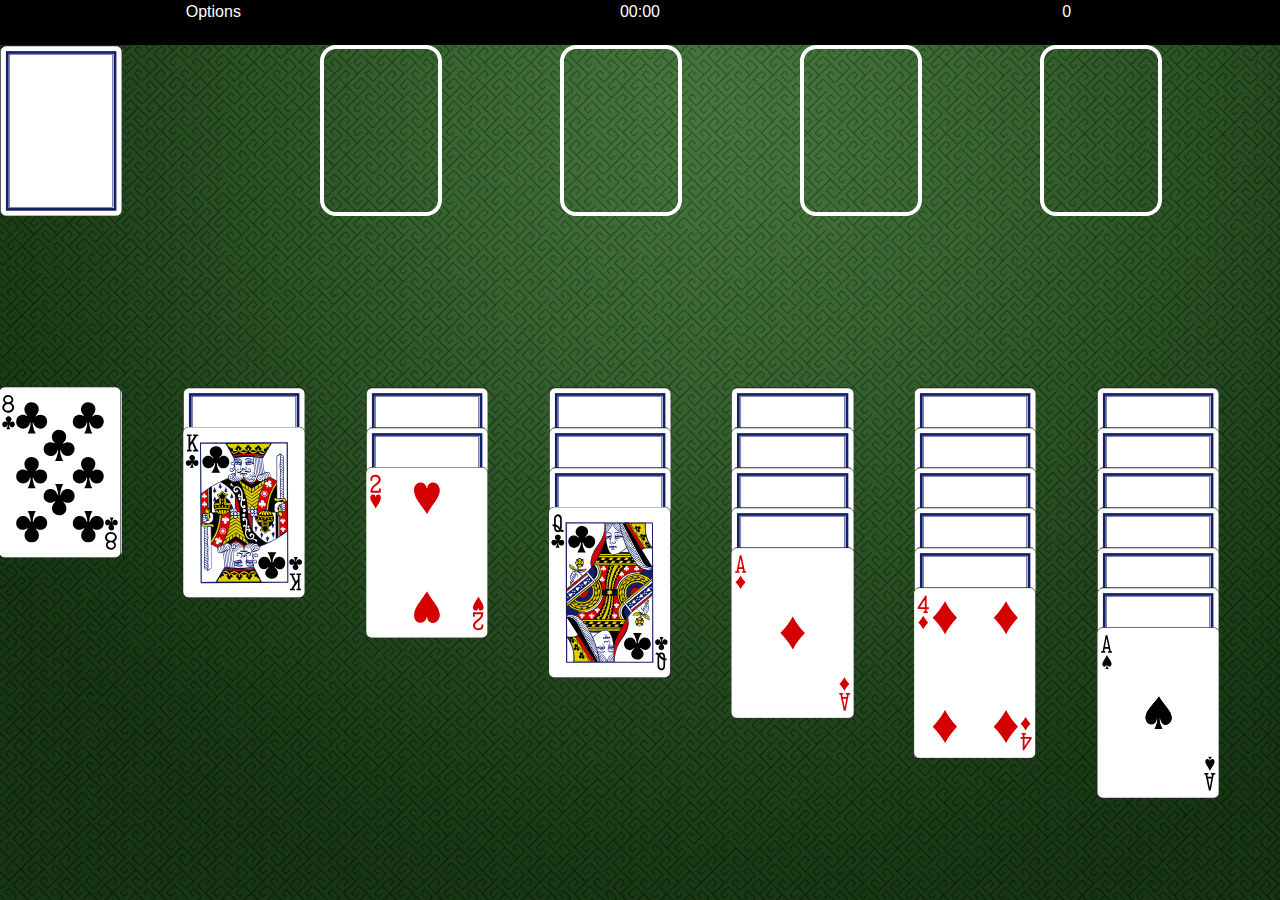
<file: index.html>
<!DOCTYPE html>
<html>
<head>
    <title>Solitaire</title>
    <link rel="stylesheet" href="css/main.css" >
</head>
<body>

	<div id="game" >


	</div>

    <!-- Js Files -->
	<script data-main="js/main" src="js/libs/require.js"></script>

</body>
</html>
</file>
<file: css/main.css>
body,
html {
  padding: 0;
  margin: 0;
  width: 100%;
  height: 100%;
  position: relative;
}
body {
  background: url("../images/background.jpg");
  background-size: cover;
  font-family: "Helvetica Neue", Helvetica, Arial, sans-serif;
}
#score,
#card-deck,
#drawer-area,
#table,
#stacks,
.table-stack {
  position: absolute;
}
#score {
  height: 5%;
  width: 100%;
  background: black;
  color: white;
  font-size: 16px;
}
#score .area {
  width: 33.333333%;
  text-align: center;
  float: left;
  padding-top: 3px;
}
#card-deck {
  height: 95%;
  width: 100%;
  top: 5%;
}
#card-deck #drawer-area {
  width: 25%;
  height: 25%;
}
#card-deck #drawer-area #drawer {
  height: 100%;
}
#card-deck #table {
  width: 75%;
  right: 0;
  height: 40%;
}
#card-deck #table .table-stack:empty {
  border: 4px solid white;
  border-radius: 16px;
  box-sizing: border-box;
}
#card-deck #table .table-stack:nth-child(2) {
  left: 25%;
}
#card-deck #table .table-stack:nth-child(3) {
  left: 50%;
}
#card-deck #table .table-stack:nth-child(4) {
  left: 75%;
}
#card-deck #stacks {
  height: 60%;
  width: 100%;
  top: 40%;
}
#card-deck #stacks .stack {
  width: 14.28571429%;
  height: 100%;
  float: left;
  position: relative;
}
#card-deck #stacks .stack .card:nth-child(2) {
  top: 40px;
}
#card-deck #stacks .stack .card:nth-child(3) {
  top: 80px;
}
#card-deck #stacks .stack .card:nth-child(4) {
  top: 120px;
}
#card-deck #stacks .stack .card:nth-child(5) {
  top: 160px;
}
#card-deck #stacks .stack .card:nth-child(6) {
  top: 200px;
}
#card-deck #stacks .stack .card:nth-child(7) {
  top: 240px;
}
.card {
  background-image: url("../images/cards.svg");
  position: absolute;
}
.card.sample {
  height: 80%;
  background: none;
  visibility: hidden;
}
.card.clubs {
  background-position-y: 0;
}
.card.hearts {
  background-position-y: 25%;
}
.card.spades {
  background-position-y: 50%;
}
.card.diamonds {
  background-position-y: 75%;
}
.card._0 {
  background-position-x: 0.0000000%;
}
.card._1 {
  background-position-x: 8.3333333%;
}
.card._2 {
  background-position-x: 16.6666667%;
}
.card._3 {
  background-position-x: 25.0000000%;
}
.card._4 {
  background-position-x: 33.3333333%;
}
.card._5 {
  background-position-x: 41.6666667%;
}
.card._6 {
  background-position-x: 50.0000000%;
}
.card._7 {
  background-position-x: 58.3333333%;
}
.card._8 {
  background-position-x: 66.6666667%;
}
.card._9 {
  background-position-x: 75.0000000%;
}
.card._10 {
  background-position-x: 83.3333333%;
}
.card._11 {
  background-position-x: 91.6666667%;
}
.card._12 {
  background-position-x: 100.0000000%;
}
.card.back {
  background-position: 0 100%;
}
</file>
